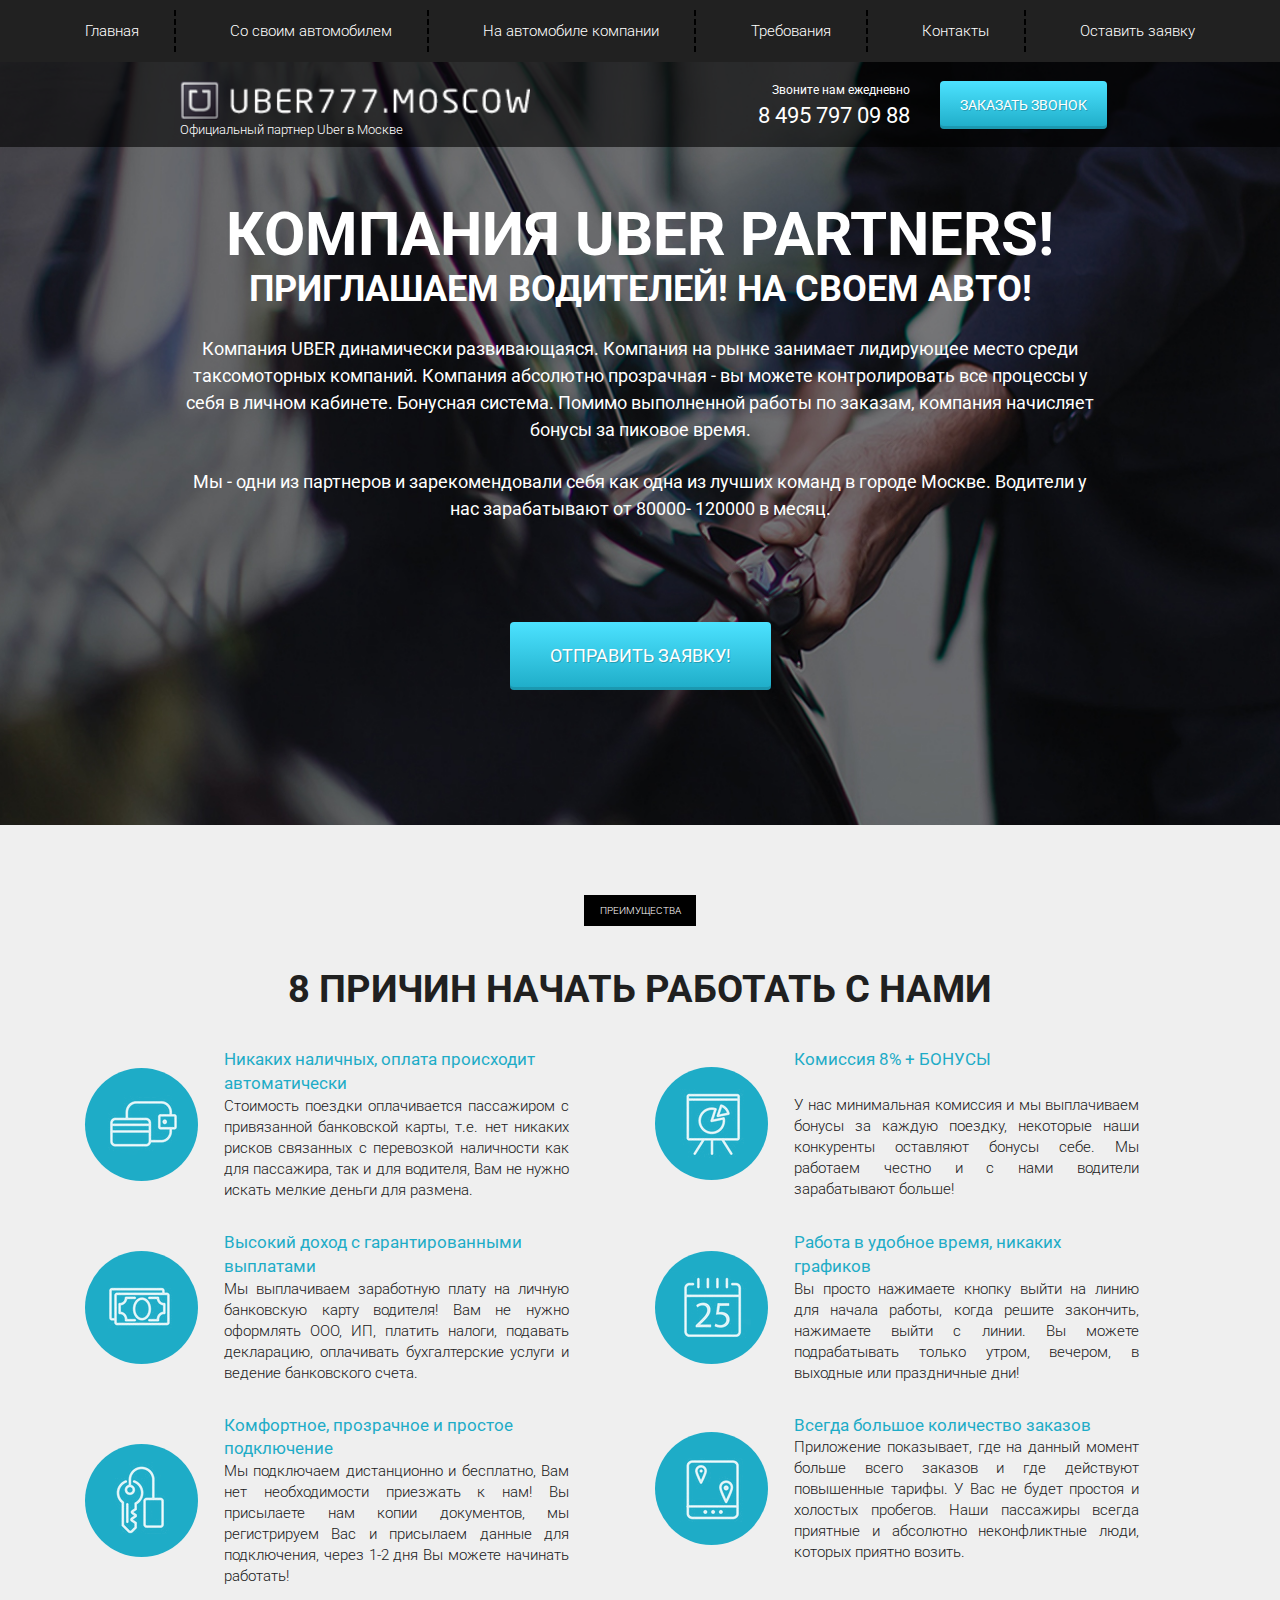
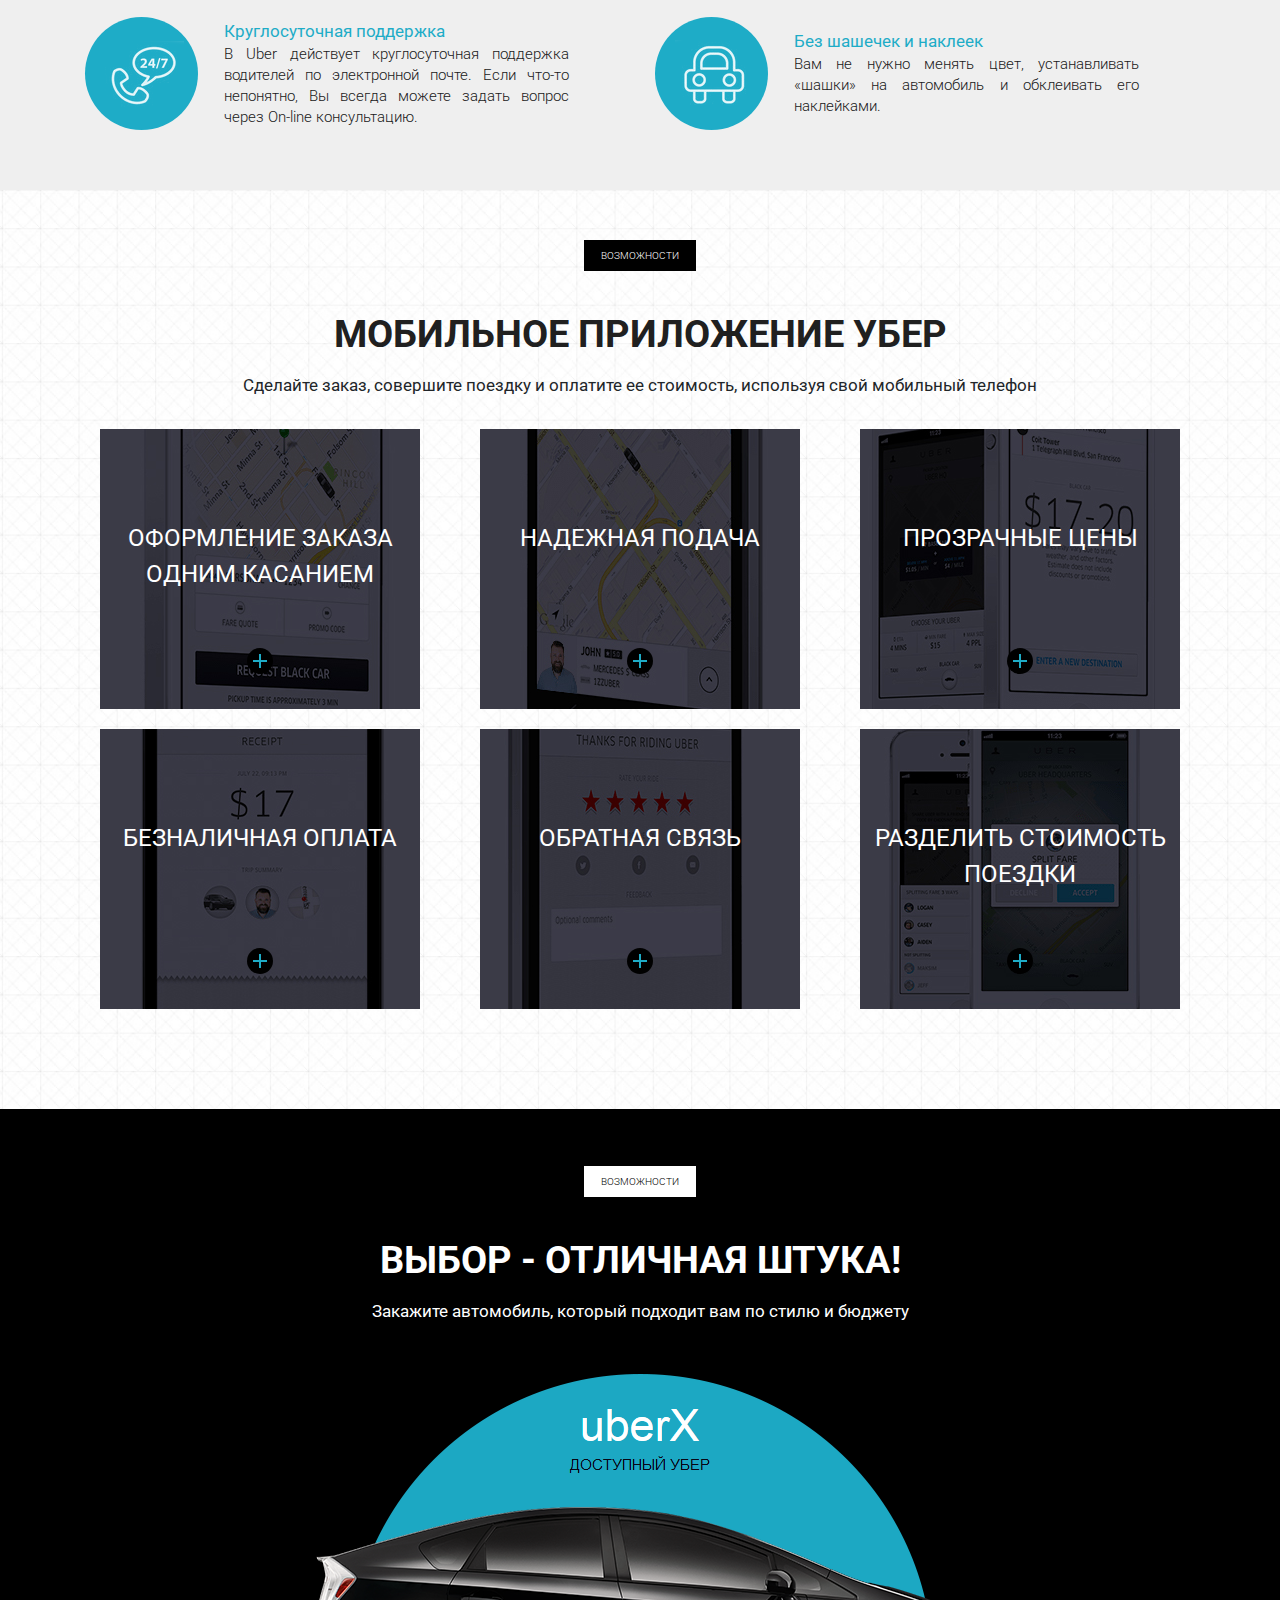
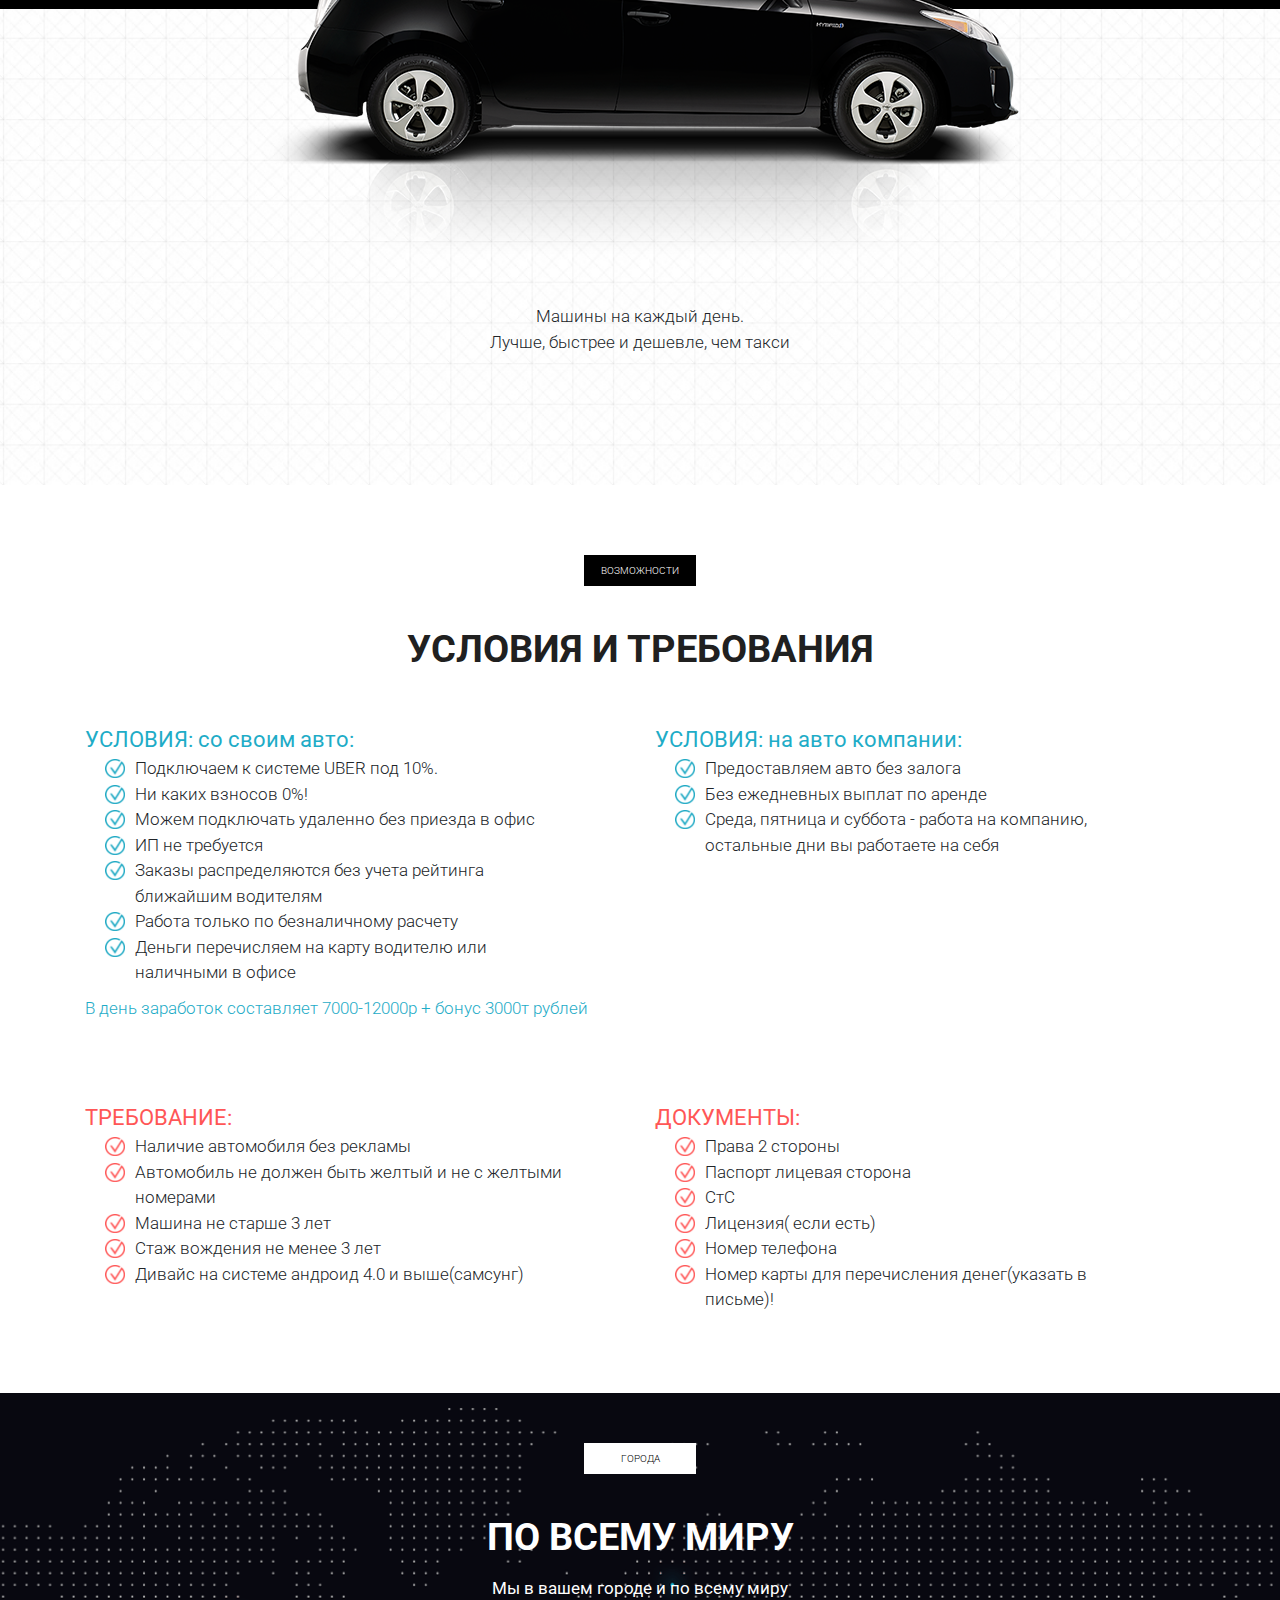
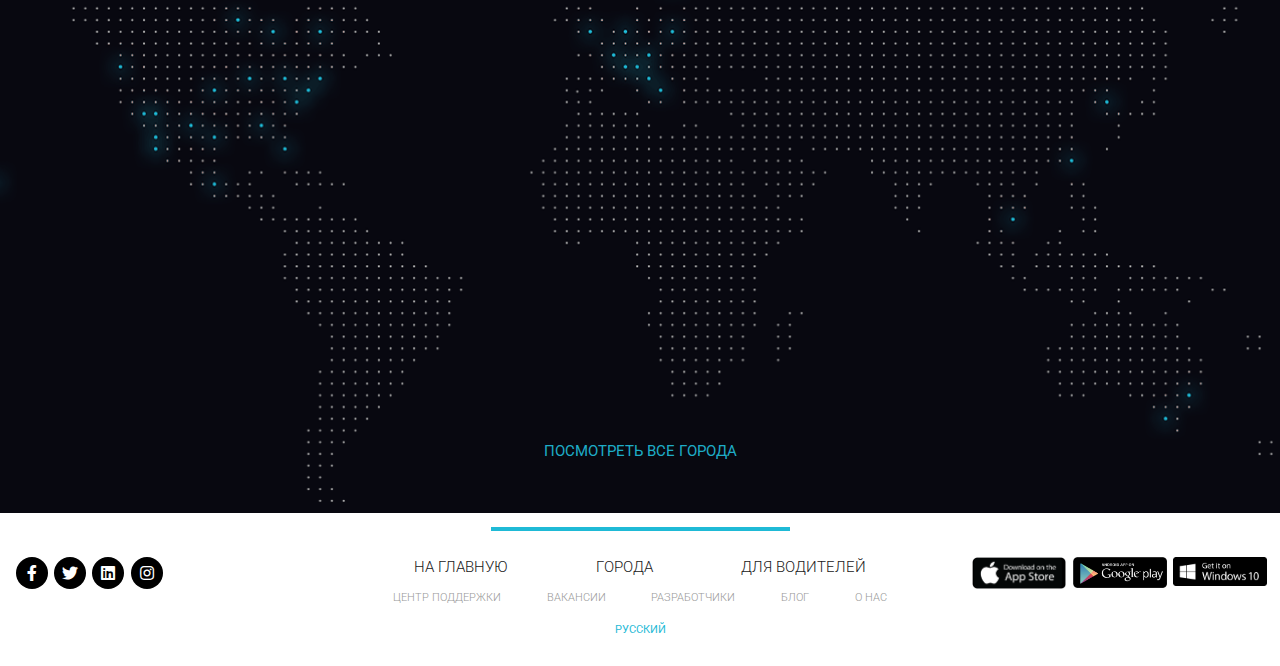
<file: src/index.html>
<!DOCTYPE html>
<html lang="ru">
<head>
  <meta charset="UTF-8">
  <meta name="viewport" content="width=device-width, initial-scale=1.0">
  <meta http-equiv="X-UA-Compatible" content="ie=edge">
  <title>UBER Partners</title>
  <link rel="shortcut icon" href="favicon.ico" type="image/x-icon">
  <link href="https://fonts.googleapis.com/css?family=Roboto:300,400,700&display=swap&subset=cyrillic" rel="stylesheet">
  <link rel="stylesheet" href="css/bootstrap-reboot.min.css">
  <link rel="stylesheet" href="css/bootstrap-grid.min.css">
  <link rel="stylesheet" href="https://cdnjs.cloudflare.com/ajax/libs/font-awesome/5.11.2/css/all.min.css">
  <!-- <link rel="stylesheet" href="https://use.fontawesome.com/releases/v5.8.2/css/all.css" integrity="sha384-oS3vJWv+0UjzBfQzYUhtDYW+Pj2yciDJxpsK1OYPAYjqT085Qq/1cq5FLXAZQ7Ay" crossorigin="anonymous"> -->
  <!-- <link rel="stylesheet" href="css/style.css"> -->
  <link rel="stylesheet" href="css/style.min.css">

</head>
<body>
  <header>
    <nav>
      <div class="container">
        <ul class="menu">
          <li class="menu_item"><a href="#" class="menu_link">Главная</a></li>
          <li class="menu_item"><a href="#requirement" class="menu_link">Со своим автомобилем</a></li>
          <li class="menu_item"><a href="#requirement" class="menu_link">На автомобиле компании</a></li>
          <li class="menu_item"><a href="#requirement" class="menu_link">Требования</a></li>
          <li class="menu_item"><a href="#contact" class="menu_link">Контакты</a></li>
          <li class="menu_item"><a href="#" class="menu_link">Оставить заявку</a></li>
        </ul>
      </div>

      <div class="hamburger">
        <span></span>
        <span></span>
        <span></span>
      </div>
    </nav>

    <div class="subheader">
      <div class="container">
        <div class="row">
          <div class="col-6 col-md-5 col-lg-4 offset-lg-1">
            <a href="#" class="logo">
              <img src="img/logo.png" alt="logo Uber Partners">
            </a>
            <div class="logo_descr">Официальный партнер Uber в Москве</div>
          </div>
          <div class="col-md-3 offset-md-1 col-xl-2 offset-xl-2 xs-hidden">
            <div class="contact">
              <p>Звоните нам ежедневно</p>
              <a href="tel:+84957970988">8 495 797 09 88</a>
            </div>
          </div>
          <div class="col-6 col-md-3">
            <a href="tel:+84957970988" class="xs-visible">8 495 797 09 88</a>
            <button class="subheader_btn btn">заказать звонок</button>

          </div>
        </div>
      </div>
    </div>

    <div class="offer">
      <div class="container">
        <div class="row">
          <div class="col-12 col-md-12 col-lg-10 offset-lg-1">
            <h1 class="offer_heading">
              КОМПАНИЯ UBER PARTNERS! 
              <span>ПРИГЛАШАЕМ ВОДИТЕЛЕЙ! НА СВОЕМ АВТО!</span>
            </h1>
            <p class="offer_text">
              Компания UBER  динамически развивающаяся. Компания на рынке занимает лидирующее место среди
              таксомоторных компаний. Компания абсолютно прозрачная - вы можете контролировать все процессы у себя в личном кабинете. Бонуcная система. Помимо выполненной работы по заказам, компания начисляет бонусы за
              пиковое время.
            </p>
            <p class="offer_text">
              Мы - одни из партнеров и зарекомендовали себя как одна из лучших команд в городе Москве.  Водители у нас зарабатывают от 80000- 120000 в месяц.
            </p>
            <button class="offer_btn btn">ОТПРАВИТЬ ЗАЯВКУ!</button>

          </div>
        </div>
        
      </div>      
    </div>
  </header>

  <section class="reasons">
    <div class="container">
      <div class="label">преимущества</div>
      <h2 class="reason_heading title">8 причин начать работать с нами</h2>

      <div class="row">
        <div class="col-12 col-sm-6">
          <div class="reason_item">
            <div class="reason_round"><img src="img/reason_icon1.png" alt="icon1"></div>
            <div class="reason_text">
              <div class="reason_title">Никаких наличных, оплата происходит
                автоматически</div>
              <div class="reason_descr">Стоимость поездки оплачивается пассажиром с привязанной банковской карты, т.е. нет никаких рисков связанных с перевозкой наличности как для пассажира, так и для водителя, Вам не нужно искать мелкие деньги для размена.</div>
            </div>
            
          </div>
        </div>
        <div class="col-12 col-sm-6">
          <div class="reason_item">
            <div class="reason_round"><img src="img/reason_icon2.png" alt="icon2"></div>
            <div class="reason_text">
              <div class="reason_title">Комиссия 8% + БОНУСЫ
              </div>
              <br>
              <div class="reason_descr">У нас минимальная комиссия и мы выплачиваем бонусы за каждую поездку, некоторые наши конкуренты оставляют бонусы себе. Мы работаем честно и с нами водители зарабатывают больше!</div>
            </div>
            
          </div>
        </div>

        <div class="col-12 col-sm-6">
          <div class="reason_item">
            <div class="reason_round"><img src="img/reason_icon3.png" alt="icon3"></div>
            <div class="reason_text">
              <div class="reason_title">Высокий доход с гарантированными
                выплатами</div>
              <div class="reason_descr">Мы выплачиваем заработную плату на личную банковскую карту водителя! Вам не нужно оформлять ООО, ИП, платить налоги, подавать декларацию, оплачивать бухгалтерские услуги и ведение банковского счета.</div>
            </div>
            
          </div>
        </div>
        <div class="col-12 col-sm-6">
          <div class="reason_item">
            <div class="reason_round"><img src="img/reason_icon4.png" alt="icon4"></div>
            <div class="reason_text">
              <div class="reason_title">Работа в удобное время, никаких
                графиков</div>
              <div class="reason_descr">Вы просто нажимаете кнопку выйти на линию для начала работы, когда решите закончить, нажимаете выйти с линии. Вы можете подрабатывать только утром, вечером, в выходные или праздничные дни! </div>
            </div>
            
          </div>
        </div>

        <div class="col-12 col-sm-6">
          <div class="reason_item">
            <div class="reason_round"><img src="img/reason_icon5.png" alt="icon5"></div>
            <div class="reason_text">
              <div class="reason_title">Комфортное, прозрачное и простое
                подключение</div>
              <div class="reason_descr">Мы подключаем дистанционно и бесплатно, Вам нет необходимости приезжать к нам! Вы присылаете нам копии документов, мы регистрируем Вас и присылаем данные для подключения, через 1-2 дня Вы можете начинать работать!</div>
            </div>
            
          </div>
        </div>
        <div class="col-12 col-sm-6">
          <div class="reason_item">
            <div class="reason_round"><img src="img/reason_icon6.png" alt="icon6"></div>
            <div class="reason_text">
              <div class="reason_title">Всегда большое количество заказов</div>
              <div class="reason_descr">Приложение показывает, где на данный момент больше всего заказов и где действуют повышенные тарифы. У Вас не будет простоя и холостых пробегов. Наши пассажиры всегда приятные и абсолютно неконфликтные люди, которых приятно возить.</div>
            </div>
            
          </div>
        </div>

     
        <div class="col-12 col-sm-6">
          <div class="reason_item">
            <div class="reason_round"><img src="img/reason_icon7.png" alt="icon7"></div>
            <div class="reason_text">
              <div class="reason_title">Круглосуточная поддержка</div>
              <div class="reason_descr">В Uber действует круглосуточная поддержка водителей по электронной почте. Если что-то непонятно, Вы всегда можете задать вопрос через On-line консультацию.</div>
            </div>
            
          </div>
        </div>
        <div class="col-12 col-sm-6">
          <div class="reason_item">
            <div class="reason_round"><img src="img/reason_icon8.png" alt="icon8"></div>
            <div class="reason_text">
              <div class="reason_title">Без шашечек и наклеек</div>
              <div class="reason_descr">Вам не нужно менять цвет, устанавливать «шашки» на автомобиль и обклеивать его наклейками.</div>
            </div>
            
          </div>
        </div>
      </div>
    </div>
  </section>

  <section class="app">
    <div class="container">
      <div class="label">Возможности</div>
      <h2 class="app_heading title">мобильное приложение убер</h2>
      <p class="app_text text">Сделайте заказ, совершите поездку и оплатите ее стоимость, используя свой мобильный телефон</p>

      <div class="app_items">
        <div class="row">
          <div class="col-md-6 col-lg-4">
            <div class="app_item app_item_1">
              <p class="app_item_subtitle">оформление заказа одним касанием</p>
              <span class="plus"></span>
            </div>
          </div>
          <div class="col-md-6 col-lg-4">
            <div class="app_item app_item_2">
              <p class="app_item_subtitle">надежная подача</p>
              <span class="plus"></span>
            </div>
          </div>
          <div class="col-md-6 col-lg-4">
            <div class="app_item app_item_3">
              <p class="app_item_subtitle">прозрачные цены</p>
              <span class="plus"></span>
            </div>
          </div>
          <div class="col-md-6 col-lg-4">
            <div class="app_item app_item_4">
              <p class="app_item_subtitle">безналичная оплата</p>
              <span class="plus"></span>
            </div>
          </div>
          <div class="col-md-6 col-lg-4">
            <div class="app_item app_item_5">
              <p class="app_item_subtitle">обратная связь</p>
              <span class="plus"></span>
            </div>
          </div>
          <div class="col-md-6 col-lg-4">
            <div class="app_item app_item_6">
              <p class="app_item_subtitle">разделить
                стоимость поездки</p>
              <span class="plus"></span>
            </div>
          </div>
        </div>
      </div>
    </div>
  </section>

  <section class="choice">
    <div class="container">
      <div class="black"></div>
      <div class="label label_white">Возможности</div>
      <h2 class="choice_heading title title_white">Выбор - отличная штука!</h2>
      <p class="choice_text text">Закажите автомобиль, который подходит вам по стилю и бюджету</p>
      <img src="img/car.png" alt="" class="car">
      <p class="choice_descr">
        Машины на каждый день. <br>
        Лучше, быстрее и дешевле, чем такси
      </p>
    </div>
  </section>
  
  <section class="requirement" id="requirement">
    <div class="container">
      <div class="label">Возможности</div>
      <h2 class="title">условия и требования</h2>
      
      <div class="requirement_blocks">
        <div class="row">
          <div class="col-md-6">
            <div class="requirement_block">
              <div class="requirement_title">
                УСЛОВИЯ: со своим авто:
              </div>
              <ul class="requirement_list">
                <li>Подключаем к системе UBER  под 10%.</li>
                <li>Ни каких взносов  0%!</li>
                <li>Можем подключать удаленно без приезда в офис</li>
                <li>ИП не требуется</li>
                <li>Заказы распределяются без учета рейтинга ближайшим водителям</li>
                <li>Работа только по безналичному расчету</li>
                <li>Деньги перечисляем на карту водителю или наличными в офисе</li>
              </ul>
              <p class="requirement_descr">
                В день заработок составляет 7000-12000р + бонус 3000т рублей 
              </p> 
            </div>
          </div>

          <div class="col-md-6">
            <div class="requirement_block">
              <div class="requirement_title">
                УСЛОВИЯ: на авто компании:
              </div>
              <ul class="requirement_list">
                <li>Предоставляем авто без залога</li>
                <li>Без ежедневных выплат по аренде</li>
                <li>Среда, пятница и суббота - работа на компанию, остальные дни вы работаете на себя</li>
              </ul> 
            </div>    
          </div>

          <div class="col-md-6">
            <div class="requirement_block  warning">
              <div class="requirement_title">
                ТРЕБОВАНИЕ:
              </div>
              <ul class="requirement_list">
                <li>Наличие автомобиля без рекламы</li>
                <li>Автомобиль не должен быть желтый и не с желтыми номерами </li>
                <li>Машина не старше 3 лет</li>
                <li>Стаж вождения не менее 3 лет</li>
                <li>Дивайс на системе андроид 4.0 и выше(самсунг)</li>
              </ul>
            </div>
          </div>

          <div class="col-md-6">
            <div class="requirement_block  warning">
              <div class="requirement_title">
                ДОКУМЕНТЫ:
              </div>
              <ul class="requirement_list">
                <li>Права 2 стороны</li>
                <li>Паспорт лицевая сторона </li>
                <li>СтС</li>
                <li>Лицензия( если есть)</li>
                <li>Номер телефона</li>
                <li>Номер карты для перечисления денег(указать в письме)!</li>
              </ul>
            </div>
          </div>  
        </div>
      </div>
    </div>
  </section>

  <section class="world" id="contact">
    <div class="container">
      <div class="label label_white">города</div>
      <h2 class="title title_white">По всему миру</h2>
      <p class="world_text text">Мы в вашем городе и по всему миру</p>
      <a class="world_link" href="#">посмотреть все города</a>
    </div>
  </section>

  <footer class="footer">
    <div class="container">
      <div class="divider"></div>
      <div class="row">
        <div class="col-md-6 offset-md-3">
          <div class="footer_wrapper">
            <div class="footer_link">
              <div class="footer_links_main">
                <a href="">на главную</a>
                <a href="">города</a>
                <a href="">для водителей</a>
              </div>
              <div class="footer_links_sub">
                <a href="">центр поддержки</a>
                <a href="">вакансии</a>
                <a href="">разработчики</a>
                <a href="">блог</a>
                <a href="">о нас</a>
              </div>
              <a href="" class="footer_links_lang">русский</a>
            </div>
          </div>
        </div>
      </div>
      
    </div>
    <div class="footer_social">
      <a href="#" class="footer_social_item">
        <i class="fab fa-facebook-f"></i>
      </a>
      <a href="#" class="footer_social_item">
        <i class="fab fa-twitter"></i>
      </a>
      <a href="#" class="footer_social_item">
        <i class="fab fa-linkedin"></i>
      </a>
      <a href="#" class="footer_social_item">
        <i class="fab fa-instagram"></i>
      </a>
    </div>
    <div class="footer_mobile">
      <a href="#">
        <img src="img/icon_appstore.png" alt="appstore">
      </a>
      <a href="#">
        <img src="img/icon_googleplay.png" alt="googleplay">
      </a>
      <a href="#">
        <img src="img/icon_windowsstore.png" alt="windowsstore">
      </a>
    </div>

  </footer>





  <script src="js/script.js"></script>
  
</body>
</html>
</file>
<file: src/css/style.css>
* {
  font-family: 'Roboto', sans-serif;
  -webkit-box-sizing: border-box;
          box-sizing: border-box;
}

body, ul, li, h1, h2, h3, p {
  margin: 0;
  padding: 0;
}

header {
  position: relative;
}

nav {
  position: fixed;
  width: 100%;
  background-color: #212121;
  padding: 10px 0;
  z-index: 3;
}

.menu {
  display: -webkit-box;
  display: -ms-flexbox;
  display: flex;
  -webkit-box-pack: justify;
      -ms-flex-pack: justify;
          justify-content: space-between;
  list-style: none;
}

.menu_item {
  padding: 9px 35px;
  border-right: 2px dashed #000;
}

.menu_item:nth-child(1) {
  padding-left: 0;
}

.menu_item:last-child {
  padding-right: 0;
  border-right: none;
}

.menu_item a {
  text-decoration: none;
  color: #fff;
  font-size: 15px;
  font-weight: 300;
}

.menu_item a:hover {
  color: #1eacc7;
}

.hamburger {
  display: none;
}

.subheader {
  position: absolute;
  top: 62px;
  width: 100%;
  background-color: rgba(0, 0, 0, 0.6);
  padding: 19px 0;
  height: 85px;
}

.logo {
  display: block;
}

.logo img {
  width: 100%;
}

.logo_descr {
  font-size: 13px;
  font-weight: 300;
  color: #fff;
}

.contact {
  text-align: right;
}

.contact p {
  font-size: 12px;
  color: #fff;
  margin: 0;
}

.contact a {
  color: #fff;
  font-size: 22px;
  font-weight: 400;
}

.btn {
  background-color: #fff;
  color: #fff;
  text-transform: uppercase;
  font-weight: 400;
  line-height: 1;
  -webkit-box-shadow: inset 0 -3px 0 rgba(0, 0, 0, 0.12);
          box-shadow: inset 0 -3px 0 rgba(0, 0, 0, 0.12);
  border: none;
  border-radius: 4px;
  background-image: -webkit-gradient(linear, left bottom, left top, from(#1eacc7), to(#4ce2ff));
  background-image: linear-gradient(to top, #1eacc7 0%, #4ce2ff 100%);
  text-shadow: 1px 1px 0 rgba(0, 0, 0, 0.21);
}

.btn:hover {
  background-image: none;
  background-color: #1eacc7;
}

.subheader_btn {
  font-size: 14px;
  padding: 17px 20px;
}

.offer {
  background: url(../img/first_bg.jpg) no-repeat center center/cover;
  padding: 200px 0 135px 0;
  color: #fff;
  text-align: center;
}

h1 {
  font-size: 60px;
  font-weight: 700;
  margin-bottom: 0;
  line-height: 1.15;
}

h1 span {
  display: block;
  font-size: 36px;
}

.offer_text {
  font-size: 18px;
  font-weight: 400;
  margin-top: 25px;
  margin-bottom: 0;
}

.offer_btn {
  margin-top: 100px;
  padding: 25px 40px;
  font-size: 18px;
  font-weight: 400;
}

.reasons {
  background-color: #efefef;
  padding: 70px 0 60px 0;
}

.label {
  color: #fff;
  font-size: 10px;
  font-weight: 300;
  background-color: #000000;
  text-align: center;
  text-transform: uppercase;
  width: 112px;
  margin: 0 auto;
  padding: 8px 16px;
}

.label_white {
  position: relative;
  color: #000;
  background-color: #fff;
  z-index: 2;
}

.title {
  font-size: 38px;
  font-weight: 700;
  color: #202020;
  text-transform: uppercase;
  text-align: center;
  margin-top: 35px;
}

.title_white {
  color: #ffffff;
}

.reason_item {
  margin-top: 30px;
  display: -webkit-box;
  display: -ms-flexbox;
  display: flex;
  -webkit-box-align: center;
      -ms-flex-align: center;
          align-items: center;
}

.reason_round {
  display: -webkit-box;
  display: -ms-flexbox;
  display: flex;
  -webkit-box-pack: center;
      -ms-flex-pack: center;
          justify-content: center;
  -webkit-box-align: center;
      -ms-flex-align: center;
          align-items: center;
  width: 113px;
  height: 113px;
  border-radius: 100%;
  background-color: #1eacc7;
  margin-right: 26px;
}

.reason_text {
  width: 345px;
  line-height: 1.4;
}

.reason_title {
  font-size: 17px;
  font-weight: 400;
  color: #1eacc7;
}

.reason_descr {
  font-size: 15px;
  font-weight: 300;
  color: #202020;
  text-align: justify;
}

.app {
  padding: 50px 0 80px 0;
  background: url(../img/app_bg.jpg) no-repeat center center/cover;
}

.app_items {
  margin-top: 30px;
}

.app_item {
  position: relative;
  width: 320px;
  height: 280px;
  margin: 0 auto;
  margin-bottom: 20px;
}

.app_item_1 {
  background: url(../img/app_item1.jpg) center top no-repeat;
}

.app_item_2 {
  background: url(../img/app_item2.jpg) center top no-repeat;
}

.app_item_3 {
  background: url(../img/app_item3.jpg) center top no-repeat;
}

.app_item_4 {
  background: url(../img/app_item4.jpg) center top no-repeat;
}

.app_item_5 {
  background: url(../img/app_item5.jpg) center top no-repeat;
}

.app_item_6 {
  background: url(../img/app_item6.jpg) center top no-repeat;
}

.app_item_subtitle {
  color: #ffffff;
  font-size: 24px;
  font-weight: 400;
  text-transform: uppercase;
  text-align: center;
  display: block;
  padding-top: 91px;
}

.app_item .plus {
  display: -webkit-box;
  display: -ms-flexbox;
  display: flex;
  -webkit-box-pack: center;
      -ms-flex-pack: center;
          justify-content: center;
  -webkit-box-align: center;
      -ms-flex-align: center;
          align-items: center;
  position: absolute;
  width: 26px;
  height: 26px;
  border-radius: 100%;
  background-color: #000000;
  left: 50%;
  -webkit-transform: translateX(-50%);
          transform: translateX(-50%);
  bottom: 35px;
  cursor: pointer;
}

.app_item .plus:before {
  content: '';
  display: block;
  width: 14px;
  height: 2px;
  background-color: #1eacc7;
  position: absolute;
}

.app_item .plus::after {
  content: '';
  display: block;
  width: 2px;
  height: 14px;
  background-color: #1eacc7;
  position: absolute;
}

.app_item .plus:hover::after, .app_item .plus:hover::before {
  background-color: #ff5656;
}

.text {
  font-size: 17px;
  font-weight: 400;
  text-align: center;
  margin-top: 10px;
}

.choice {
  position: relative;
  min-height: 895px;
  padding: 57px 0 130px 0;
  background: url(../img/app_bg.jpg) no-repeat center center/cover;
}

.choice_text {
  position: relative;
  z-index: 2;
  color: #ffffff;
}

.choice .car {
  position: relative;
  display: block;
  margin: 50px auto;
  z-index: 2;
}

.choice_heading {
  position: relative;
  z-index: 2;
}

.choice_descr {
  text-align: center;
  font-size: 17px;
  font-weight: 300;
}

.choice .black {
  position: absolute;
  top: 0;
  left: 0;
  width: 100%;
  background-color: #000000;
  height: 500px;
  z-index: 1;
}

.requirement {
  padding: 70px 0;
}

.requirement_blocks {
  margin-top: 25px;
}

.requirement_block {
  margin-bottom: 60px;
  margin-top: 20px;
}

.requirement_title {
  color: #1eacc7;
  font-size: 22px;
  font-weight: 400;
}

.requirement_list {
  font-size: 17px;
  font-weight: 300;
  margin-bottom: 10px;
  padding-left: 50px;
}

.requirement_list li {
  list-style-type: none;
  position: relative;
  padding-right: 60px;
}

.requirement_list li::before {
  content: '';
  display: block;
  position: absolute;
  left: -30px;
  top: 3px;
  width: 20px;
  height: 19px;
  background: url(../img/check_blue.png) no-repeat center center/cover;
}

.requirement .warning {
  margin-bottom: 0;
}

.requirement .warning .requirement_title {
  color: #ff5656;
}

.requirement .warning .requirement_list li::before {
  background: url(../img/check_red.png) no-repeat center center/cover;
}

.requirement_descr {
  color: #1eacc7;
  font-size: 17px;
  font-weight: 300;
}

.world {
  position: relative;
  min-height: 720px;
  padding: 50px 0;
  background: #000 url(../img/map.png) no-repeat center center/cover;
}

.world_text {
  color: #ffffff;
}

.world_link {
  display: block;
  font-size: 15px;
  font-weight: 400;
  color: #1eacc7;
  text-transform: uppercase;
  position: absolute;
  bottom: 50px;
  left: 50%;
  -webkit-transform: translateX(-50%);
          transform: translateX(-50%);
}

.world_link:hover {
  color: #ff5656;
}

.footer {
  position: relative;
  padding: 14px 23px 28px 23px;
}

.footer .divider {
  width: 299px;
  height: 4px;
  background-color: #1fbad6;
  margin: 0 auto;
}

.footer_wrapper {
  margin-top: 25px;
  text-align: center;
}

.footer_links_main {
  text-transform: uppercase;
  font-size: 15px;
  font-weight: 300;
  display: -webkit-box;
  display: -ms-flexbox;
  display: flex;
  -ms-flex-pack: distribute;
      justify-content: space-around;
}

.footer_links_main a {
  color: #202020;
}

.footer_links_sub {
  text-transform: uppercase;
  font-size: 11px;
  font-weight: 300;
  margin-top: 12px;
  display: -webkit-box;
  display: -ms-flexbox;
  display: flex;
  -ms-flex-pack: distribute;
      justify-content: space-around;
}

.footer_links_sub a {
  color: #999999;
}

.footer_links_lang {
  text-transform: uppercase;
  font-size: 11px;
  font-weight: 400;
  color: #1fbad6;
  display: block;
  margin-top: 15px;
}

.footer_links_lang_hover {
  color: #1eacc7;
}

.footer_social {
  position: absolute;
  display: -webkit-box;
  display: -ms-flexbox;
  display: flex;
  left: 1%;
  bottom: 50%;
  width: 153px;
  -ms-flex-pack: distribute;
      justify-content: space-around;
}

.footer_social_item {
  width: 32px;
  height: 32px;
  background-color: #000;
  color: #ffffff;
  display: -webkit-box;
  display: -ms-flexbox;
  display: flex;
  -webkit-box-pack: center;
      -ms-flex-pack: center;
          justify-content: center;
  -webkit-box-align: center;
      -ms-flex-align: center;
          align-items: center;
  border-radius: 50%;
}

.footer_social_item:hover {
  text-decoration: none;
  color: #1eacc7;
}

.footer_mobile {
  position: absolute;
  display: -webkit-box;
  display: -ms-flexbox;
  display: flex;
  right: 1%;
  width: 295px;
  -webkit-box-pack: justify;
      -ms-flex-pack: justify;
          justify-content: space-between;
  bottom: 50%;
}

.footer_mobile a {
  width: 94px;
}

.footer_mobile a img {
  width: 100%;
}

.xs-visible {
  display: none;
}

@media (max-width: 1200px) {
  .menu_item {
    padding: 9px 25px;
  }
  h1 {
    font-size: 50px;
  }
  h1 span {
    font-size: 30px;
  }
  .reason_item {
    -webkit-box-align: start;
        -ms-flex-align: start;
            align-items: flex-start;
  }
  .reason_text {
    width: 300px;
  }
  .app_item {
    width: 100%;
  }
  .footer_mobile {
    width: 25%;
  }
}

@media (max-width: 991px) {
  .menu_item {
    padding: 9px 10px;
  }
  .menu_item a {
    font-size: 13px;
  }
  .contact a {
    font-size: 20px;
  }
  .subheader_btn {
    padding: 17px 8px;
  }
  h1 {
    font-size: 40px;
  }
  h1 span {
    font-size: 28px;
  }
  .title {
    font-size: 30px;
  }
  .reason_item {
    -webkit-box-orient: vertical;
    -webkit-box-direction: normal;
        -ms-flex-direction: column;
            flex-direction: column;
    -webkit-box-align: center;
        -ms-flex-align: center;
            align-items: center;
  }
  .reason_round {
    width: 100px;
    height: 100px;
  }
  .reason_text {
    width: 100%;
    margin-top: 20px;
  }
  .choice {
    padding-bottom: 50px;
    min-height: 800px;
  }
  .choice .car {
    width: 100%;
    margin-bottom: 0;
  }
  .requirement_list li {
    padding-right: 0;
  }
  .world {
    min-height: 500px;
  }
  .footer {
    display: -webkit-box;
    display: -ms-flexbox;
    display: flex;
    -webkit-box-orient: vertical;
    -webkit-box-direction: normal;
        -ms-flex-direction: column;
            flex-direction: column;
    -webkit-box-align: center;
        -ms-flex-align: center;
            align-items: center;
  }
  .footer_social, .footer_mobile {
    position: relative;
    width: 50%;
    margin-top: 20px;
  }
  .footer_mobile {
    -ms-flex-pack: distribute;
        justify-content: space-around;
  }
}

@media (max-width: 767px) {
  .menu {
    position: fixed;
    top: 0;
    left: -100%;
    width: 85%;
    -webkit-box-orient: vertical;
    -webkit-box-direction: normal;
        -ms-flex-direction: column;
            flex-direction: column;
    -webkit-box-align: center;
        -ms-flex-align: center;
            align-items: center;
    height: 100vh;
    background-color: rgba(0, 0, 0, 0.8);
    padding: 60px 0;
    -webkit-transition: 0.5s all;
    transition: 0.5s all;
  }
  .menu_active {
    left: 0;
  }
  .menu_item {
    border-right: none;
    padding: 20px 10px;
  }
  .menu_item a {
    font-size: 20px;
  }
  nav {
    height: 30px;
  }
  .hamburger {
    display: block;
    position: absolute;
    right: 5%;
    top: 50%;
    -webkit-transform: translateY(-50%);
            transform: translateY(-50%);
    width: 30px;
    -webkit-transition: 0.5s all;
    transition: 0.5s all;
  }
  .hamburger span {
    display: block;
    width: 100%;
    height: 2px;
    background-color: #ffffff;
    margin-bottom: 2px;
  }
  .hamburger_active span {
    margin-bottom: -2px;
    -webkit-transition: 0.5s all;
    transition: 0.5s all;
  }
  .hamburger_active span:nth-child(1) {
    -webkit-transform: rotate(-45deg);
            transform: rotate(-45deg);
  }
  .hamburger_active span:nth-child(2) {
    display: none;
  }
  .hamburger_active span:nth-child(3) {
    -webkit-transform: rotate(45deg);
            transform: rotate(45deg);
  }
  .xs-hidden {
    display: none;
  }
  .xs-visible {
    display: block;
  }
  a.xs-visible {
    color: #ffffff;
    font-size: 16px;
    font-weight: 400;
    text-align: center;
    text-decoration: none;
  }
  .subheader {
    top: 30px;
  }
  .subheader_btn {
    display: block;
    padding: 8px 15px;
    margin: 0 auto;
  }
  .footer_mobile, .footer_social {
    width: 100%;
  }
}

@media (max-width: 575px) {
  h1 {
    font-size: 30px;
  }
  h1 span {
    font-size: 20px;
    margin-top: 20px;
  }
  .logo_descr {
    display: none;
  }
  .subheader .logo {
    margin-top: 10px;
  }
  .subheader_btn {
    font-size: 10px;
  }
  a.xs-visible {
    font-size: 12px;
  }
  .offer {
    padding-bottom: 35px;
  }
  .offer_text {
    display: none;
  }
  .offer_btn {
    margin-top: 70px;
    padding: 25px;
    font-size: 16px;
  }
  .reasons, .app, .choice, .requirement, .world {
    padding: 25px 0 43px 0;
  }
  .title {
    font-size: 16px;
  }
  .text {
    font-size: 14px;
  }
  .app_item_subtitle {
    font-size: 18px;
  }
  .choice {
    background: #000000;
    min-height: 390px;
  }
  .choice_heading {
    display: none;
  }
  .choice_text {
    display: none;
  }
  .choice .car {
    margin-top: 35px;
  }
  .choice .black {
    display: none;
  }
  .choice_descr {
    color: #fff;
    position: relative;
    z-index: 1;
    margin-top: 20px;
  }
  .requirement_block {
    margin-top: 25px;
    margin-bottom: 0;
  }
  .requirement_title {
    font-size: 16px;
  }
  .requirement_list, .requirement_descr {
    font-size: 14px;
  }
  .world {
    min-height: 360px;
  }
  .world .title {
    margin-top: 20px;
  }
  .world_text {
    margin-top: 0;
  }
  .world_link {
    font-size: 12px;
  }
  .footer {
    padding: 14px 0 28px 0;
  }
  .footer .divider {
    width: 250px;
  }
  .footer_links_main {
    font-size: 14px;
  }
  .footer_links_sub {
    font-size: 11px;
    -ms-flex-wrap: wrap;
        flex-wrap: wrap;
  }
  .footer_links_sub a {
    margin: 13px 7px 0;
  }
}
/*# sourceMappingURL=style.css.map */
</file>
<file: src/css/style.min.css>
*{font-family:'Roboto', sans-serif;-webkit-box-sizing:border-box;box-sizing:border-box}body,ul,li,h1,h2,h3,p{margin:0;padding:0}header{position:relative}nav{position:fixed;width:100%;background-color:#212121;padding:10px 0;z-index:3}.menu{display:-webkit-box;display:-ms-flexbox;display:flex;-webkit-box-pack:justify;-ms-flex-pack:justify;justify-content:space-between;list-style:none}.menu_item{padding:9px 35px;border-right:2px dashed #000}.menu_item:nth-child(1){padding-left:0}.menu_item:last-child{padding-right:0;border-right:none}.menu_item a{text-decoration:none;color:#fff;font-size:15px;font-weight:300}.menu_item a:hover{color:#1eacc7}.hamburger{display:none}.subheader{position:absolute;top:62px;width:100%;background-color:rgba(0,0,0,0.6);padding:19px 0;height:85px}.logo{display:block}.logo img{width:100%}.logo_descr{font-size:13px;font-weight:300;color:#fff}.contact{text-align:right}.contact p{font-size:12px;color:#fff;margin:0}.contact a{color:#fff;font-size:22px;font-weight:400}.btn{background-color:#fff;color:#fff;text-transform:uppercase;font-weight:400;line-height:1;-webkit-box-shadow:inset 0 -3px 0 rgba(0,0,0,0.12);box-shadow:inset 0 -3px 0 rgba(0,0,0,0.12);border:none;border-radius:4px;background-image:-webkit-gradient(linear, left bottom, left top, from(#1eacc7), to(#4ce2ff));background-image:linear-gradient(to top, #1eacc7 0%, #4ce2ff 100%);text-shadow:1px 1px 0 rgba(0,0,0,0.21)}.btn:hover{background-image:none;background-color:#1eacc7}.subheader_btn{font-size:14px;padding:17px 20px}.offer{background:url(../img/first_bg.jpg) no-repeat center center/cover;padding:200px 0 135px 0;color:#fff;text-align:center}h1{font-size:60px;font-weight:700;margin-bottom:0;line-height:1.15}h1 span{display:block;font-size:36px}.offer_text{font-size:18px;font-weight:400;margin-top:25px;margin-bottom:0}.offer_btn{margin-top:100px;padding:25px 40px;font-size:18px;font-weight:400}.reasons{background-color:#efefef;padding:70px 0 60px 0}.label{color:#fff;font-size:10px;font-weight:300;background-color:#000000;text-align:center;text-transform:uppercase;width:112px;margin:0 auto;padding:8px 16px}.label_white{position:relative;color:#000;background-color:#fff;z-index:2}.title{font-size:38px;font-weight:700;color:#202020;text-transform:uppercase;text-align:center;margin-top:35px}.title_white{color:#ffffff}.reason_item{margin-top:30px;display:-webkit-box;display:-ms-flexbox;display:flex;-webkit-box-align:center;-ms-flex-align:center;align-items:center}.reason_round{display:-webkit-box;display:-ms-flexbox;display:flex;-webkit-box-pack:center;-ms-flex-pack:center;justify-content:center;-webkit-box-align:center;-ms-flex-align:center;align-items:center;width:113px;height:113px;border-radius:100%;background-color:#1eacc7;margin-right:26px}.reason_text{width:345px;line-height:1.4}.reason_title{font-size:17px;font-weight:400;color:#1eacc7}.reason_descr{font-size:15px;font-weight:300;color:#202020;text-align:justify}.app{padding:50px 0 80px 0;background:url(../img/app_bg.jpg) no-repeat center center/cover}.app_items{margin-top:30px}.app_item{position:relative;width:320px;height:280px;margin:0 auto;margin-bottom:20px}.app_item_1{background:url(../img/app_item1.jpg) center top no-repeat}.app_item_2{background:url(../img/app_item2.jpg) center top no-repeat}.app_item_3{background:url(../img/app_item3.jpg) center top no-repeat}.app_item_4{background:url(../img/app_item4.jpg) center top no-repeat}.app_item_5{background:url(../img/app_item5.jpg) center top no-repeat}.app_item_6{background:url(../img/app_item6.jpg) center top no-repeat}.app_item_subtitle{color:#ffffff;font-size:24px;font-weight:400;text-transform:uppercase;text-align:center;display:block;padding-top:91px}.app_item .plus{display:-webkit-box;display:-ms-flexbox;display:flex;-webkit-box-pack:center;-ms-flex-pack:center;justify-content:center;-webkit-box-align:center;-ms-flex-align:center;align-items:center;position:absolute;width:26px;height:26px;border-radius:100%;background-color:#000000;left:50%;-webkit-transform:translateX(-50%);transform:translateX(-50%);bottom:35px;cursor:pointer}.app_item .plus:before{content:'';display:block;width:14px;height:2px;background-color:#1eacc7;position:absolute}.app_item .plus::after{content:'';display:block;width:2px;height:14px;background-color:#1eacc7;position:absolute}.app_item .plus:hover::after,.app_item .plus:hover::before{background-color:#ff5656}.text{font-size:17px;font-weight:400;text-align:center;margin-top:10px}.choice{position:relative;min-height:895px;padding:57px 0 130px 0;background:url(../img/app_bg.jpg) no-repeat center center/cover}.choice_text{position:relative;z-index:2;color:#ffffff}.choice .car{position:relative;display:block;margin:50px auto;z-index:2}.choice_heading{position:relative;z-index:2}.choice_descr{text-align:center;font-size:17px;font-weight:300}.choice .black{position:absolute;top:0;left:0;width:100%;background-color:#000000;height:500px;z-index:1}.requirement{padding:70px 0}.requirement_blocks{margin-top:25px}.requirement_block{margin-bottom:60px;margin-top:20px}.requirement_title{color:#1eacc7;font-size:22px;font-weight:400}.requirement_list{font-size:17px;font-weight:300;margin-bottom:10px;padding-left:50px}.requirement_list li{list-style-type:none;position:relative;padding-right:60px}.requirement_list li::before{content:'';display:block;position:absolute;left:-30px;top:3px;width:20px;height:19px;background:url(../img/check_blue.png) no-repeat center center/cover}.requirement .warning{margin-bottom:0}.requirement .warning .requirement_title{color:#ff5656}.requirement .warning .requirement_list li::before{background:url(../img/check_red.png) no-repeat center center/cover}.requirement_descr{color:#1eacc7;font-size:17px;font-weight:300}.world{position:relative;min-height:720px;padding:50px 0;background:#000 url(../img/map.png) no-repeat center center/cover}.world_text{color:#ffffff}.world_link{display:block;font-size:15px;font-weight:400;color:#1eacc7;text-transform:uppercase;position:absolute;bottom:50px;left:50%;-webkit-transform:translateX(-50%);transform:translateX(-50%)}.world_link:hover{color:#ff5656}.footer{position:relative;padding:14px 23px 28px 23px}.footer .divider{width:299px;height:4px;background-color:#1fbad6;margin:0 auto}.footer_wrapper{margin-top:25px;text-align:center}.footer_links_main{text-transform:uppercase;font-size:15px;font-weight:300;display:-webkit-box;display:-ms-flexbox;display:flex;-ms-flex-pack:distribute;justify-content:space-around}.footer_links_main a{color:#202020}.footer_links_sub{text-transform:uppercase;font-size:11px;font-weight:300;margin-top:12px;display:-webkit-box;display:-ms-flexbox;display:flex;-ms-flex-pack:distribute;justify-content:space-around}.footer_links_sub a{color:#999999}.footer_links_lang{text-transform:uppercase;font-size:11px;font-weight:400;color:#1fbad6;display:block;margin-top:15px}.footer_links_lang_hover{color:#1eacc7}.footer_social{position:absolute;display:-webkit-box;display:-ms-flexbox;display:flex;left:1%;bottom:50%;width:153px;-ms-flex-pack:distribute;justify-content:space-around}.footer_social_item{width:32px;height:32px;background-color:#000;color:#ffffff;display:-webkit-box;display:-ms-flexbox;display:flex;-webkit-box-pack:center;-ms-flex-pack:center;justify-content:center;-webkit-box-align:center;-ms-flex-align:center;align-items:center;border-radius:50%}.footer_social_item:hover{text-decoration:none;color:#1eacc7}.footer_mobile{position:absolute;display:-webkit-box;display:-ms-flexbox;display:flex;right:1%;width:295px;-webkit-box-pack:justify;-ms-flex-pack:justify;justify-content:space-between;bottom:50%}.footer_mobile a{width:94px}.footer_mobile a img{width:100%}.xs-visible{display:none}@media (max-width: 1200px){.menu_item{padding:9px 25px}h1{font-size:50px}h1 span{font-size:30px}.reason_item{-webkit-box-align:start;-ms-flex-align:start;align-items:flex-start}.reason_text{width:300px}.app_item{width:100%}.footer_mobile{width:25%}}@media (max-width: 991px){.menu_item{padding:9px 10px}.menu_item a{font-size:13px}.contact a{font-size:20px}.subheader_btn{padding:17px 8px}h1{font-size:40px}h1 span{font-size:28px}.title{font-size:30px}.reason_item{-webkit-box-orient:vertical;-webkit-box-direction:normal;-ms-flex-direction:column;flex-direction:column;-webkit-box-align:center;-ms-flex-align:center;align-items:center}.reason_round{width:100px;height:100px}.reason_text{width:100%;margin-top:20px}.choice{padding-bottom:50px;min-height:800px}.choice .car{width:100%;margin-bottom:0}.requirement_list li{padding-right:0}.world{min-height:500px}.footer{display:-webkit-box;display:-ms-flexbox;display:flex;-webkit-box-orient:vertical;-webkit-box-direction:normal;-ms-flex-direction:column;flex-direction:column;-webkit-box-align:center;-ms-flex-align:center;align-items:center}.footer_social,.footer_mobile{position:relative;width:50%;margin-top:20px}.footer_mobile{-ms-flex-pack:distribute;justify-content:space-around}}@media (max-width: 767px){.menu{position:fixed;top:0;left:-100%;width:85%;-webkit-box-orient:vertical;-webkit-box-direction:normal;-ms-flex-direction:column;flex-direction:column;-webkit-box-align:center;-ms-flex-align:center;align-items:center;height:100vh;background-color:rgba(0,0,0,0.8);padding:60px 0;-webkit-transition:0.5s all;transition:0.5s all}.menu_active{left:0}.menu_item{border-right:none;padding:20px 10px}.menu_item a{font-size:20px}nav{height:30px}.hamburger{display:block;position:absolute;right:5%;top:50%;-webkit-transform:translateY(-50%);transform:translateY(-50%);width:30px;-webkit-transition:0.5s all;transition:0.5s all}.hamburger span{display:block;width:100%;height:2px;background-color:#ffffff;margin-bottom:2px}.hamburger_active span{margin-bottom:-2px;-webkit-transition:0.5s all;transition:0.5s all}.hamburger_active span:nth-child(1){-webkit-transform:rotate(-45deg);transform:rotate(-45deg)}.hamburger_active span:nth-child(2){display:none}.hamburger_active span:nth-child(3){-webkit-transform:rotate(45deg);transform:rotate(45deg)}.xs-hidden{display:none}.xs-visible{display:block}a.xs-visible{color:#ffffff;font-size:16px;font-weight:400;text-align:center;text-decoration:none}.subheader{top:30px}.subheader_btn{display:block;padding:8px 15px;margin:0 auto}.footer_mobile,.footer_social{width:100%}}@media (max-width: 575px){h1{font-size:30px}h1 span{font-size:20px;margin-top:20px}.logo_descr{display:none}.subheader .logo{margin-top:10px}.subheader_btn{font-size:10px}a.xs-visible{font-size:12px}.offer{padding-bottom:35px}.offer_text{display:none}.offer_btn{margin-top:70px;padding:25px;font-size:16px}.reasons,.app,.choice,.requirement,.world{padding:25px 0 43px 0}.title{font-size:16px}.text{font-size:14px}.app_item_subtitle{font-size:18px}.choice{background:#000000;min-height:390px}.choice_heading{display:none}.choice_text{display:none}.choice .car{margin-top:35px}.choice .black{display:none}.choice_descr{color:#fff;position:relative;z-index:1;margin-top:20px}.requirement_block{margin-top:25px;margin-bottom:0}.requirement_title{font-size:16px}.requirement_list,.requirement_descr{font-size:14px}.world{min-height:360px}.world .title{margin-top:20px}.world_text{margin-top:0}.world_link{font-size:12px}.footer{padding:14px 0 28px 0}.footer .divider{width:250px}.footer_links_main{font-size:14px}.footer_links_sub{font-size:11px;-ms-flex-wrap:wrap;flex-wrap:wrap}.footer_links_sub a{margin:13px 7px 0}}
/*# sourceMappingURL=style.min.css.map */
</file>
